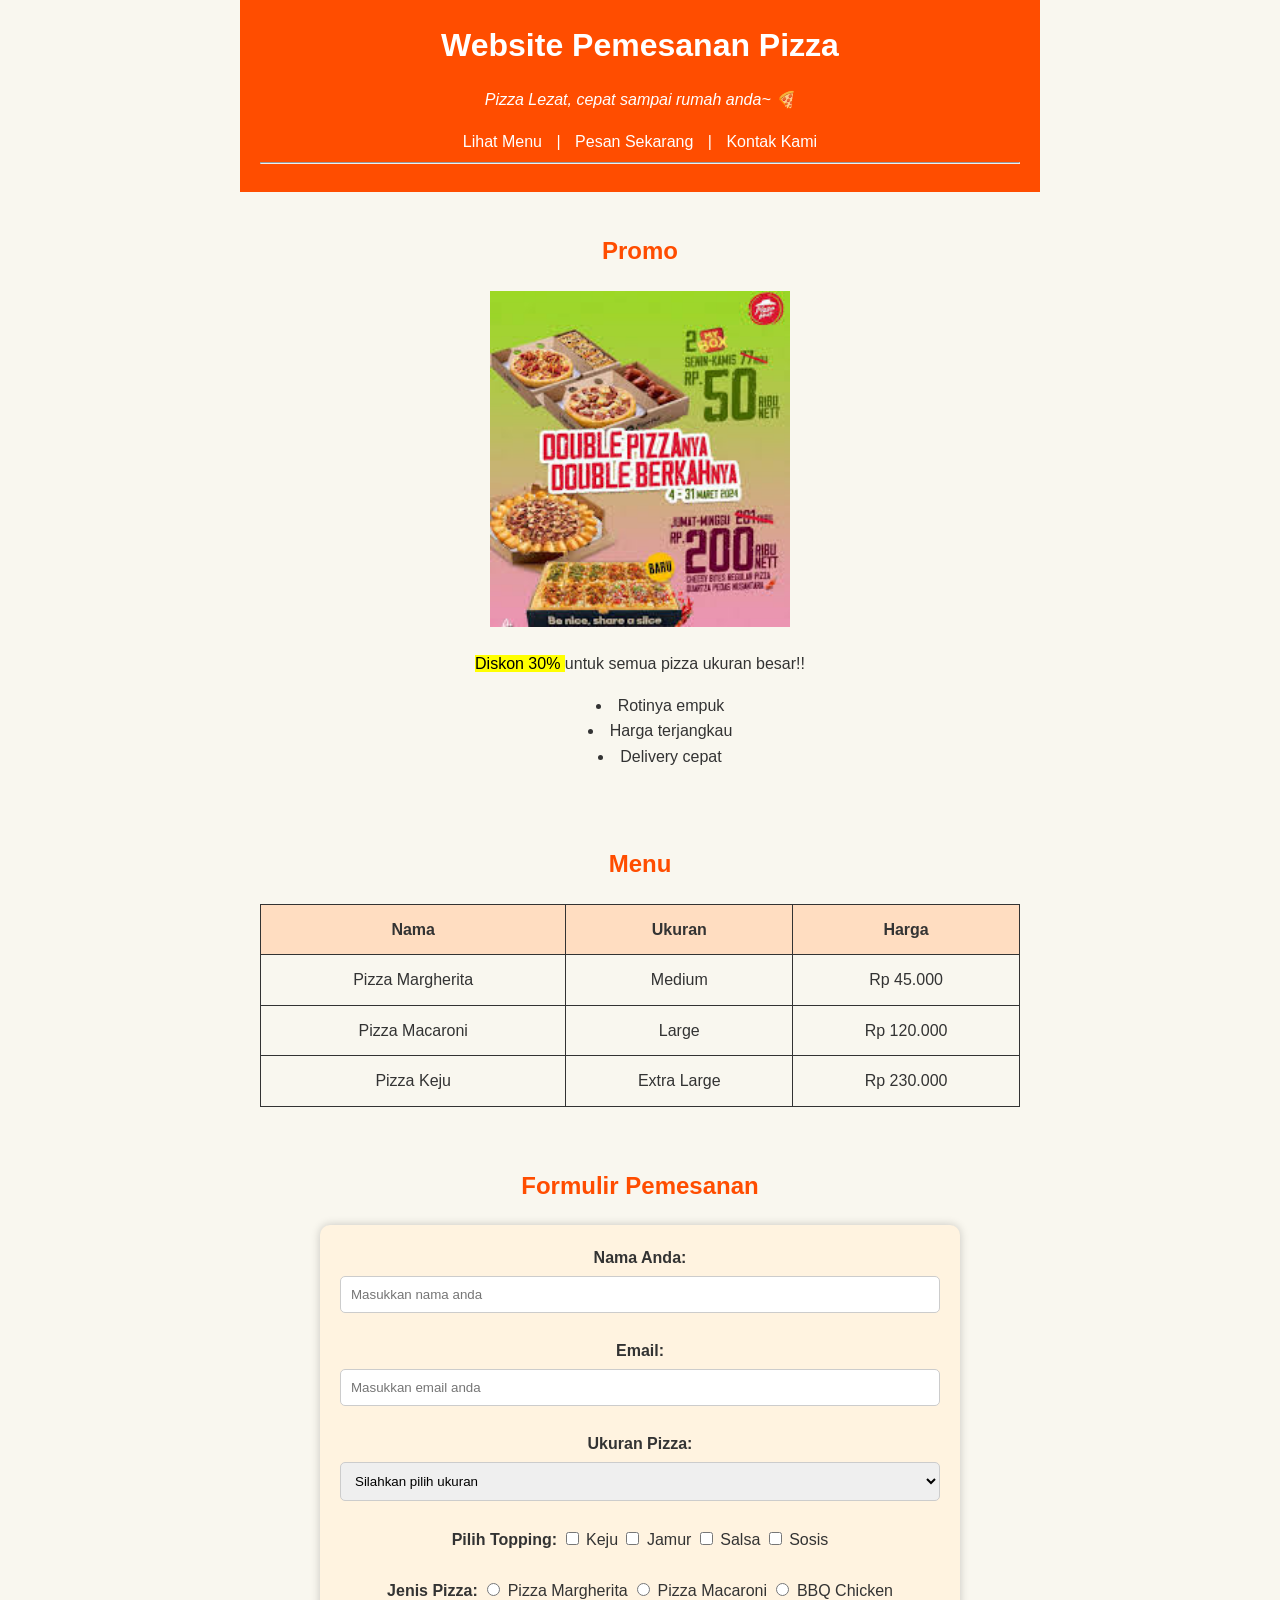
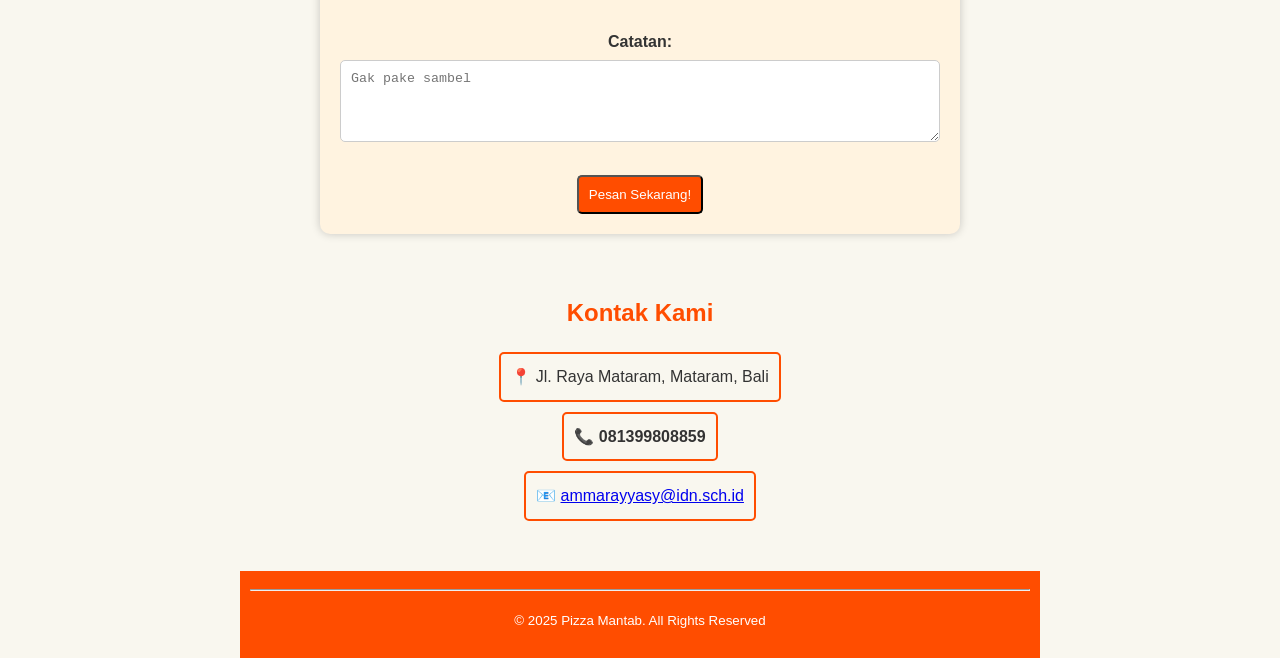
<file: index.html>
<!DOCTYPE html>
<html lang="en">
<head>
    <meta charset="UTF-8">
    <meta name="viewport" content="width=device-width, initial-scale=1.0">
    <title>Pemesanan Pizza Online</title>

    <!-- fav icon -->
    <link rel="shortcut icon" href="pizza.jpg" type="image/x-icon">

    <!-- css -->
    <link rel="stylesheet" href="style.css">

</head>
<body>
    <div class="container">
        <!-- Header -->
        <header>
            <h1>Website Pemesanan Pizza</h1>
            <p><i>Pizza Lezat, cepat sampai rumah anda~ 🍕</i></p>
            <nav>
                <a href="#menu">Lihat Menu</a> |
                <a href="#order">Pesan Sekarang</a> |
                <a href="#contact">Kontak Kami</a>
            </nav>
            <hr>
        </header>

        <!-- Section: Promo -->
        <section>
            <h2>Promo</h2>
            <img src="/images/promo.jpg" alt="Promo Pizza" width="300">
            <p><mark>Diskon  30% </mark> untuk semua pizza ukuran besar!!</p>
            <ol>
                <li>Rotinya empuk</li>
                <li>Harga terjangkau</li>
                <li>Delivery cepat</li>
            </ol>
        </section>

        <!-- Section: Menu -->
        <section id="menu">
            <h2>Menu</h2>
            <table border="1">
                <thead>
                    <tr>
                        <th>Nama</th>
                        <th>Ukuran</th>
                        <th>Harga</th>
                    </tr>
                </thead>
                <tbody>
                    <tr>
                        <td>Pizza Margherita</td>
                        <td>Medium</td>
                        <td>Rp 45.000</td>
                    </tr>
                    <tr>
                        <td>Pizza Macaroni</td>
                        <td>Large</td>
                        <td>Rp 120.000</td>
                    </tr>
                    <tr>
                        <td>Pizza Keju</td>
                        <td>Extra Large</td>
                        <td>Rp 230.000</td>
                    </tr>
                </tbody>
            </table>
        </section>

        <!-- Form pemesanan -->
        <section id="order">
            <h2>Formulir Pemesanan</h2>
            <form action="">
                <label for="nama">Nama Anda:</label>
                <input id="nama" type="text" placeholder="Masukkan nama anda">
                <br>
                <br>

                <label for="email">Email:</label>
                <input id="email" type="email" placeholder="Masukkan email anda">
                <br>
                <br>

                <label for="ukuran">Ukuran Pizza:</label>
                <select name="ukuran" id="ukuran">
                    <option value="">Silahkan pilih ukuran</option>
                    <option value="large">Large</option>
                    <option value="medium">Medium</option>
                    <option value="small">Small</option>
                </select>
                <br>
                <br>

                <label for="topping">Pilih Topping:</label>
                <input type="checkbox" name="topping" id="topping" value="keju"> Keju
                <input type="checkbox" name="topping" id="topping" value="jamur"> Jamur
                <input type="checkbox" name="topping" id="topping" value="salsa"> Salsa
                <input type="checkbox" name="topping" id="topping" value="sosis"> Sosis
                <br>
                <br>

                <label for="jenis">Jenis Pizza:</label>
                <input type="radio" name="jenis" value="margherita"> Pizza Margherita
                <input type="radio" name="jenis" value="macaroni"> Pizza Macaroni
                <input type="radio" name="jenis" value="bbq"> BBQ Chicken
                <br>
                <br>

                <label for="catatan">Catatan:</label>
                <br>
                <textarea name="catatan" id="catatan" rows="4" cols="50" placeholder="Gak pake sambel"></textarea>
                <br>
                <br>

                <button type="submit">Pesan Sekarang!</button>
            </form>
        </section>

        <!-- Section: Kontak -->
        <section id="contact">
            <h2>Kontak Kami</h2>
            <p>📍 Jl. Raya Mataram, Mataram, Bali</p>
            <p>📞 <b>081399808859</b></p>
            <p>📧 <a href="mailto:ammarayyasy@idn.sch.id">ammarayyasy@idn.sch.id</a></p>
        </section>

        <!-- Footer -->
        <footer>
            <hr>
            <p><small>&copy; 2025 Pizza Mantab. All Rights Reserved</small></p>
        </footer>
    </div>
</body>
</html>
</file>
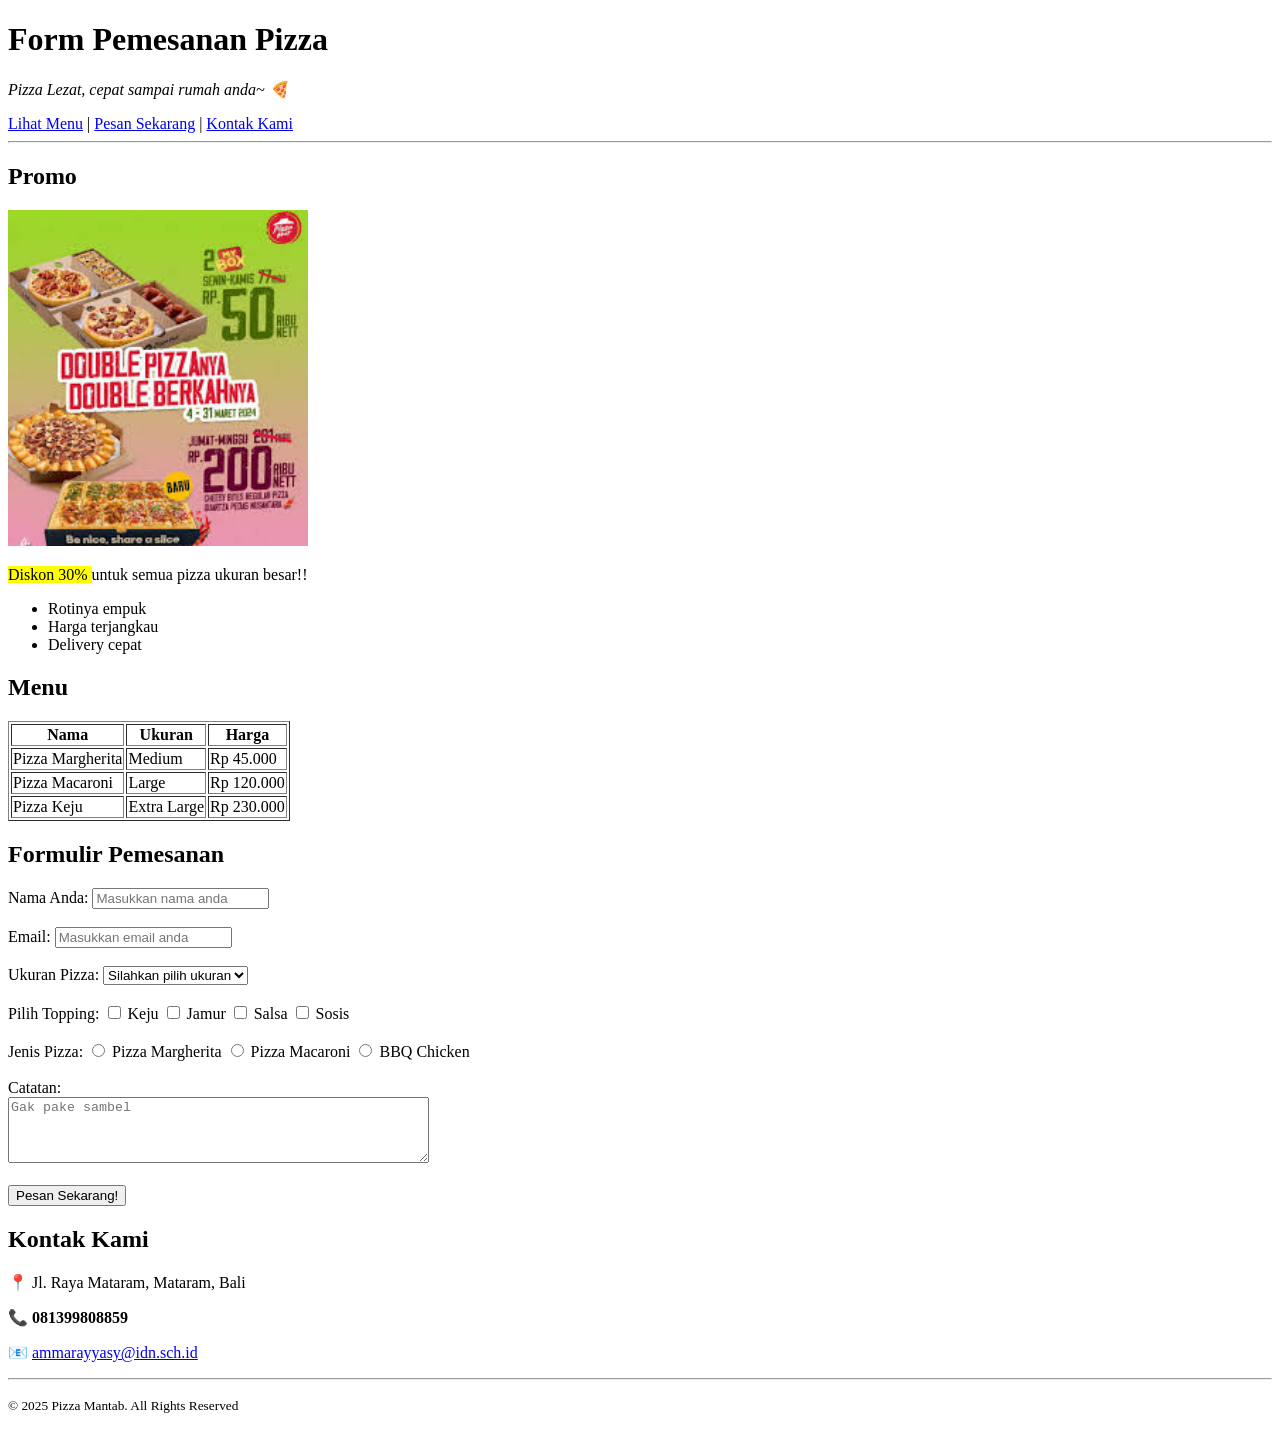
<file: form.html>
<!DOCTYPE html>
<html lang="en">
<head>
    <meta charset="UTF-8">
    <meta name="viewport" content="width=device-width, initial-scale=1.0">
    <title>Pemesanan Pizza Online</title>

    <!-- fav icon -->
    <link rel="shortcut icon" href="pizza.jpg" type="image/x-icon">
</head>
<body>
    <!-- Header -->
    <header>
        <h1>Form Pemesanan Pizza</h1>
        <p><i>Pizza Lezat, cepat sampai rumah anda~ 🍕</i></p>
        <nav>
            <a href="#menu">Lihat Menu</a> |
            <a href="#order">Pesan Sekarang</a> |
            <a href="#contact">Kontak Kami</a>
        </nav>
        <hr>
    </header>

    <!-- Section: Promo -->
    <section>
        <h2>Promo</h2>
        <img src="promo.jpg" alt="Promo Pizza" width="300">
        <p><mark>Diskon  30% </mark> untuk semua pizza ukuran besar!!</p>
        <ul>
            <li>Rotinya empuk</li>
            <li>Harga terjangkau</li>
            <li>Delivery cepat</li>
        </ul>
    </section>

    <!-- Section: Menu -->
    <section id="menu">
        <h2>Menu</h2>
        <table border="1">
            <thead>
                <tr>
                    <th>Nama</th>
                    <th>Ukuran</th>
                    <th>Harga</th>
                </tr>
            </thead>
            <tbody>
                <tr>
                    <td>Pizza Margherita</td>
                    <td>Medium</td>
                    <td>Rp 45.000</td>
                </tr>
                <tr>
                    <td>Pizza Macaroni</td>
                    <td>Large</td>
                    <td>Rp 120.000</td>
                </tr>
                <tr>
                    <td>Pizza Keju</td>
                    <td>Extra Large</td>
                    <td>Rp 230.000</td>
                </tr>
            </tbody>
        </table>
    </section>

    <!-- Form pemesanan -->
    <section id="order">
        <h2>Formulir Pemesanan</h2>
        <form action="">
            <label for="nama">Nama Anda:</label>
            <input id="nama" type="text" placeholder="Masukkan nama anda">
            <br>
            <br>

            <label for="email">Email:</label>
            <input id="email" type="email" placeholder="Masukkan email anda">
            <br>
            <br>

            <label for="ukuran">Ukuran Pizza:</label>
            <select name="ukuran" id="ukuran">
                <option value="">Silahkan pilih ukuran</option>
                <option value="large">Large</option>
                <option value="medium">Medium</option>
                <option value="small">Small</option>
            </select>
            <br>
            <br>

            <label for="topping">Pilih Topping:</label>
            <input type="checkbox" name="topping" id="topping" value="keju"> Keju
            <input type="checkbox" name="topping" id="topping" value="jamur"> Jamur
            <input type="checkbox" name="topping" id="topping" value="salsa"> Salsa
            <input type="checkbox" name="topping" id="topping" value="sosis"> Sosis
            <br>
            <br>

            <label for="jenis">Jenis Pizza:</label>
            <input type="radio" name="jenis" value="margherita"> Pizza Margherita
            <input type="radio" name="jenis" value="macaroni"> Pizza Macaroni
            <input type="radio" name="jenis" value="bbq"> BBQ Chicken
            <br>
            <br>

            <label for="catatan">Catatan:</label>
            <br>
            <textarea name="catatan" id="catatan" rows="4" cols="50" placeholder="Gak pake sambel"></textarea>
            <br>
            <br>

            <button type="submit">Pesan Sekarang!</button>
        </form>
    </section>

    <!-- Section: Kontak -->
    <section id="contact">
        <h2>Kontak Kami</h2>
        <p>📍 Jl. Raya Mataram, Mataram, Bali</p>
        <p>📞 <b>081399808859</b></p>
        <p>📧 <a href="mailto:ammarayyasy@idn.sch.id">ammarayyasy@idn.sch.id</a></p>
    </section>

    <!-- Footer -->
    <footer>
        <hr>
        <p><small>&copy; 2025 Pizza Mantab. All Rights Reserved</small></p>
    </footer>

</body>
</html>
</file>
<file: style.css>
/* global style ini sudah edit */ 
body {
    font-family: Arial, Helvetica, sans-serif;
    margin: 0;
    padding: 0;
    line-height: 1.6;
    background-color: #f9f7ef;
    color: #333;
    text-align: center;
}

.container {
    max-width: 800px;
    margin: auto;
}

/* header */
header {
    background-color: #ff4d00;
    color: white;
    padding: 20px;
    text-align: center;
}

header h1 {
    margin: 0;
}

nav a {
    color: white;
    text-decoration: none;
    margin: 0 10px;
}

nav a:hover {
    text-decoration: underline;
}

/* promo */
section {
    padding: 20px;
}

section h2 {
    color: #ff4d00;
}

li {
    list-style: inside;
}

/* menu */
table {
    width: 100%;
    border-collapse: collapse;
    margin-top: 10px;
}

table, th, td{
    border: 1px solid #333;
}

th, td {
    padding: 12px;
}

th {
    background-color: #ffddc1;
}

/* form pemesanan */
form {
    background-color: #fff3e0;
    padding: 20px;
    border-radius: 10px;
    max-width: 600px;
    margin: auto;
    box-shadow: 0 0 10px rgba(0, 0, 0, 0.2);
}

form label {
    font-weight: bold;
}

input[type="text"], input[type="email"], select, textarea{
    width: 100%;
    padding: 10px;
    margin-top: 5px;
    border-radius: 5px;
    border: 1px solid #ccc;
    box-sizing: border-box;
}

button {
    background-color: #ff4d00;
    color: white;
    padding: 10px;
    border-radius: 5px;
    cursor: pointer;
}

/* contact */
#contact p {
    border: 2px solid #ff4d00;
    padding: 10px;
    border-radius: 5px;
    margin: 10px auto;
    width: max-content;
}

/* footer */
footer {
    background-color: #ff4d00;
    color: white;
    padding: 10px;
    margin-top: 20px;
}
</file>
